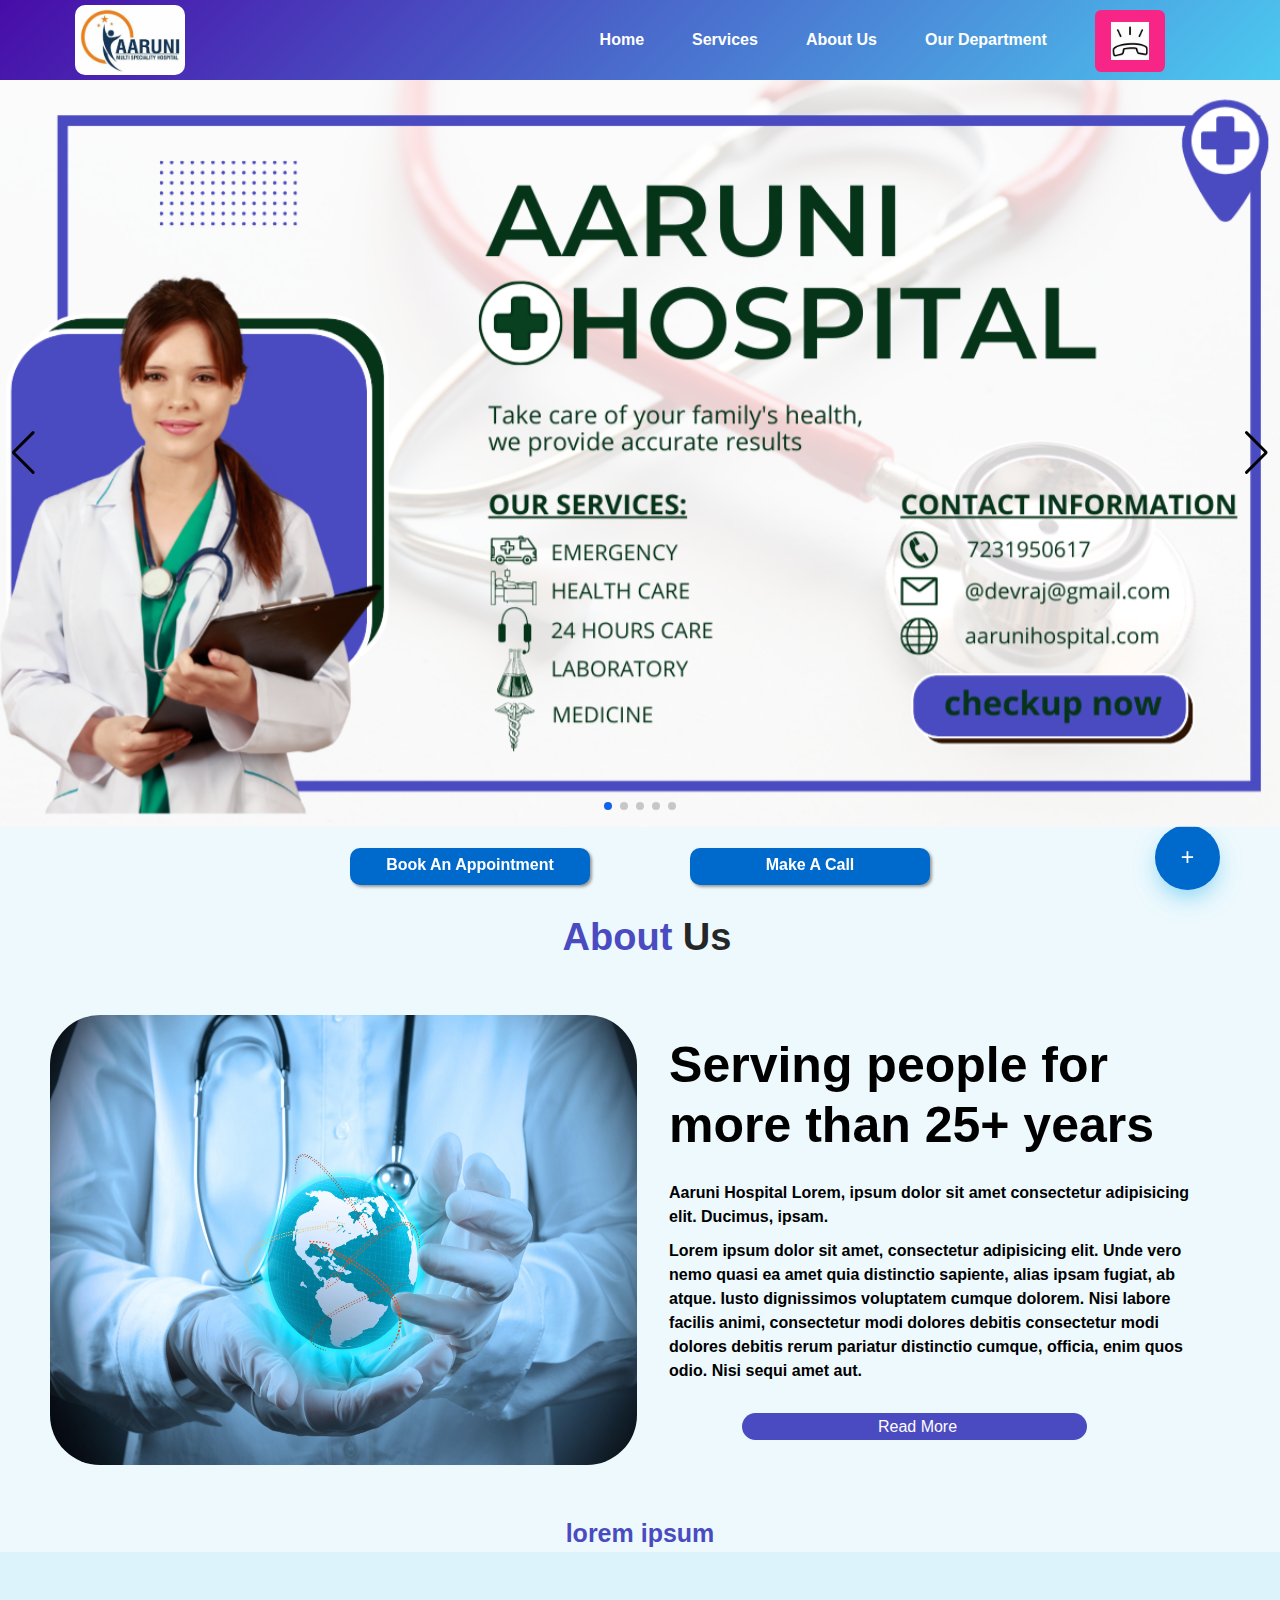
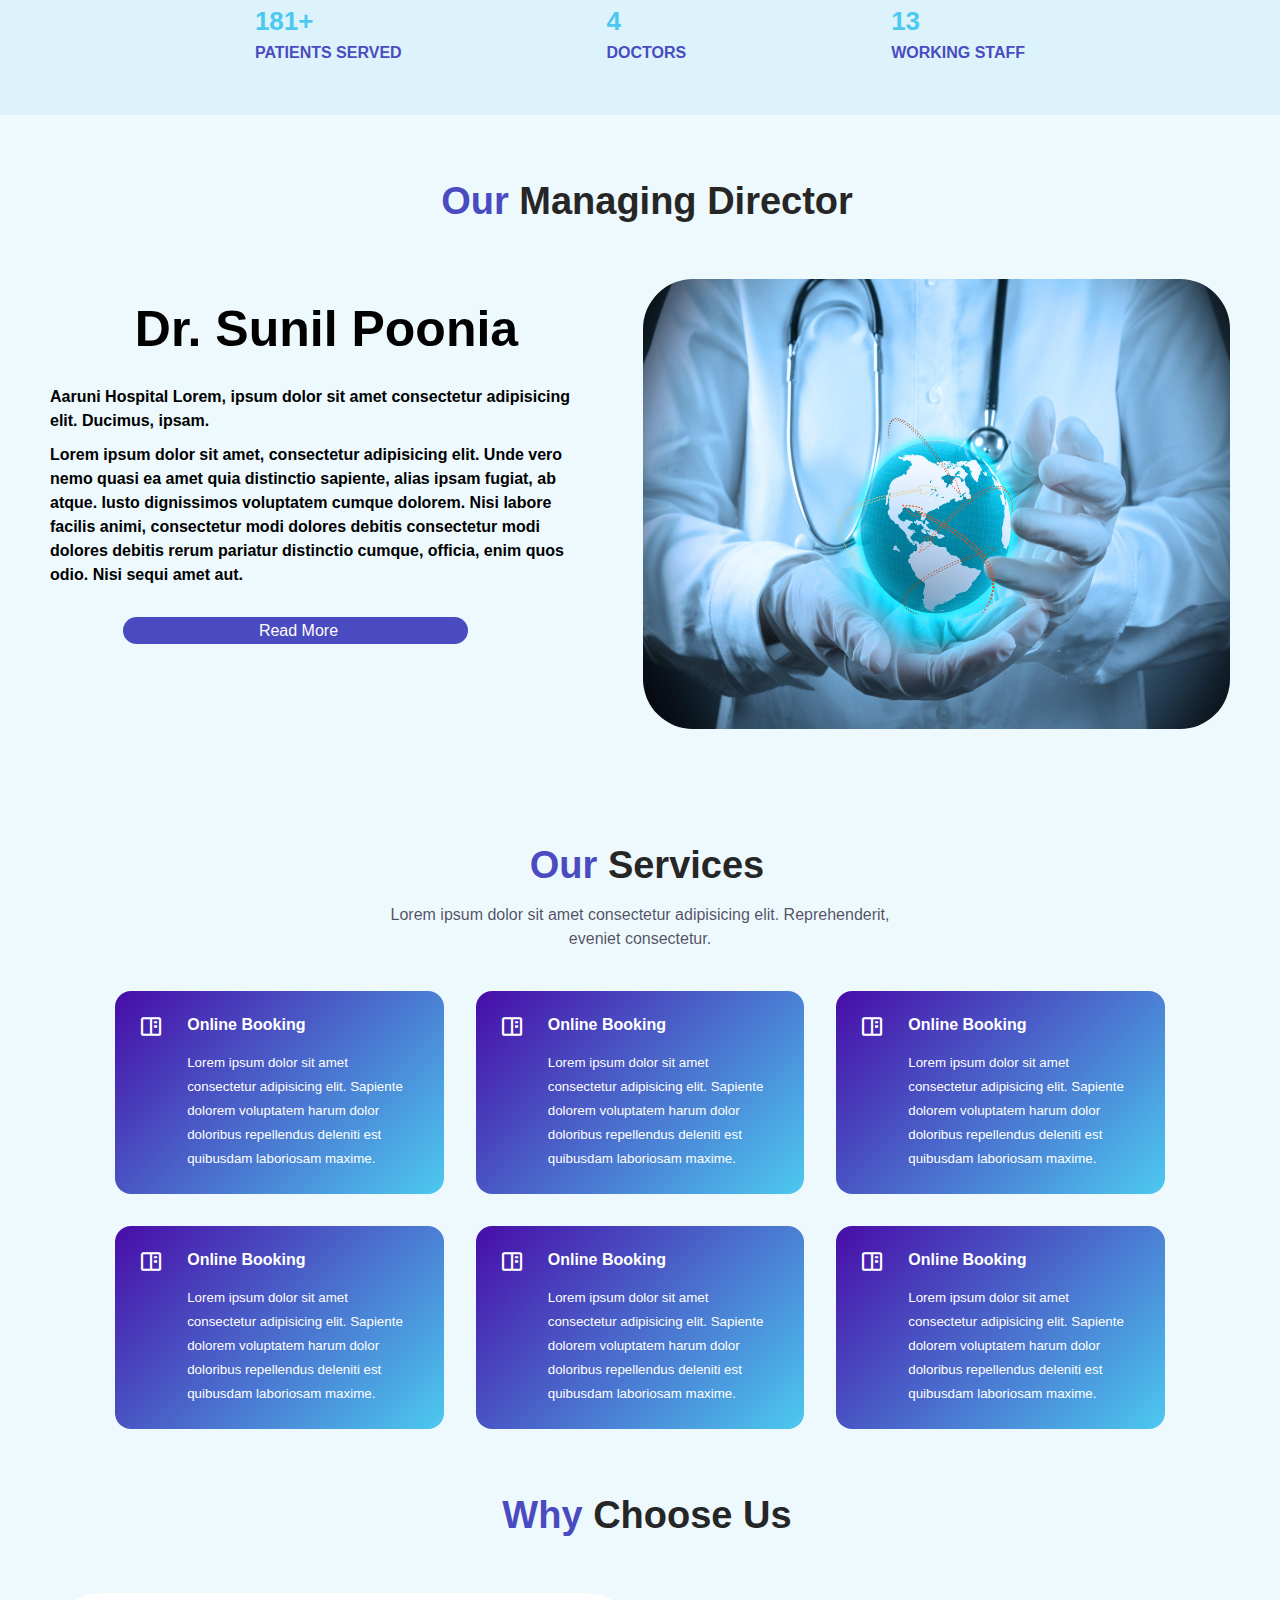
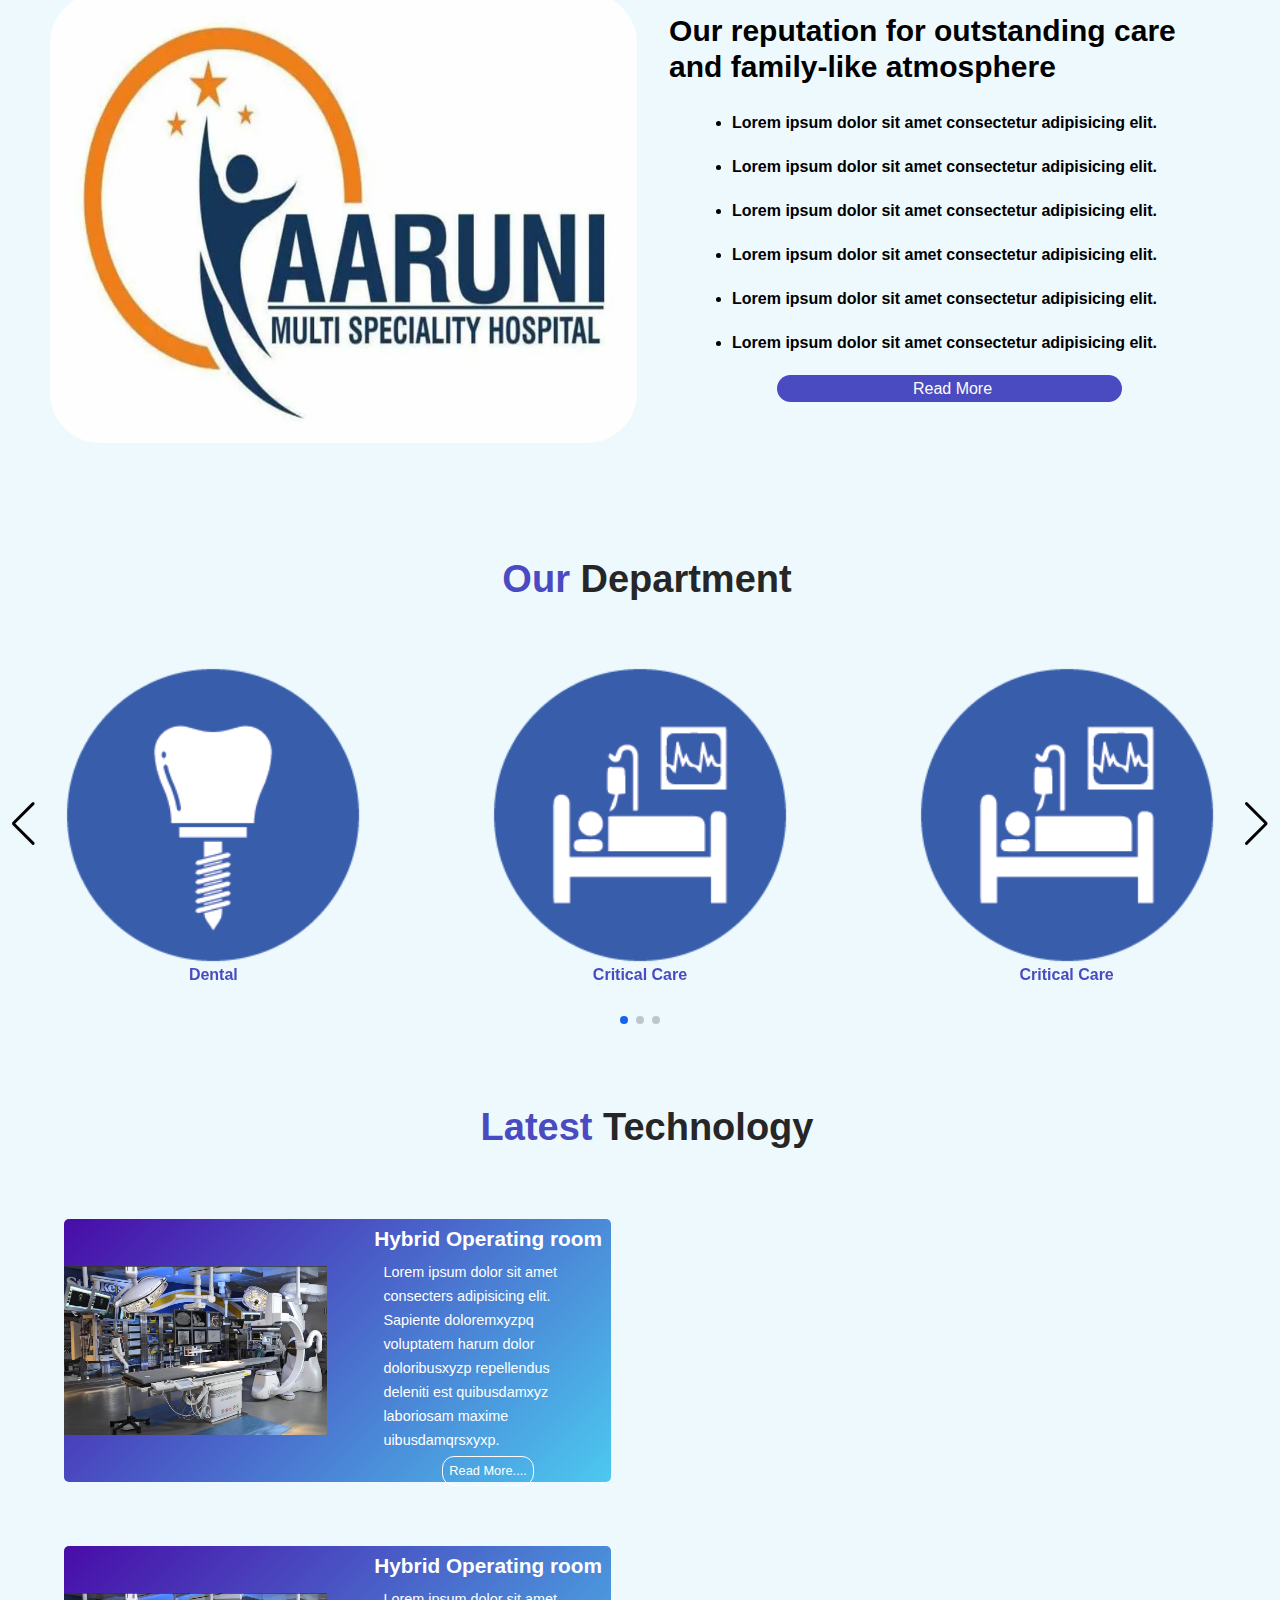
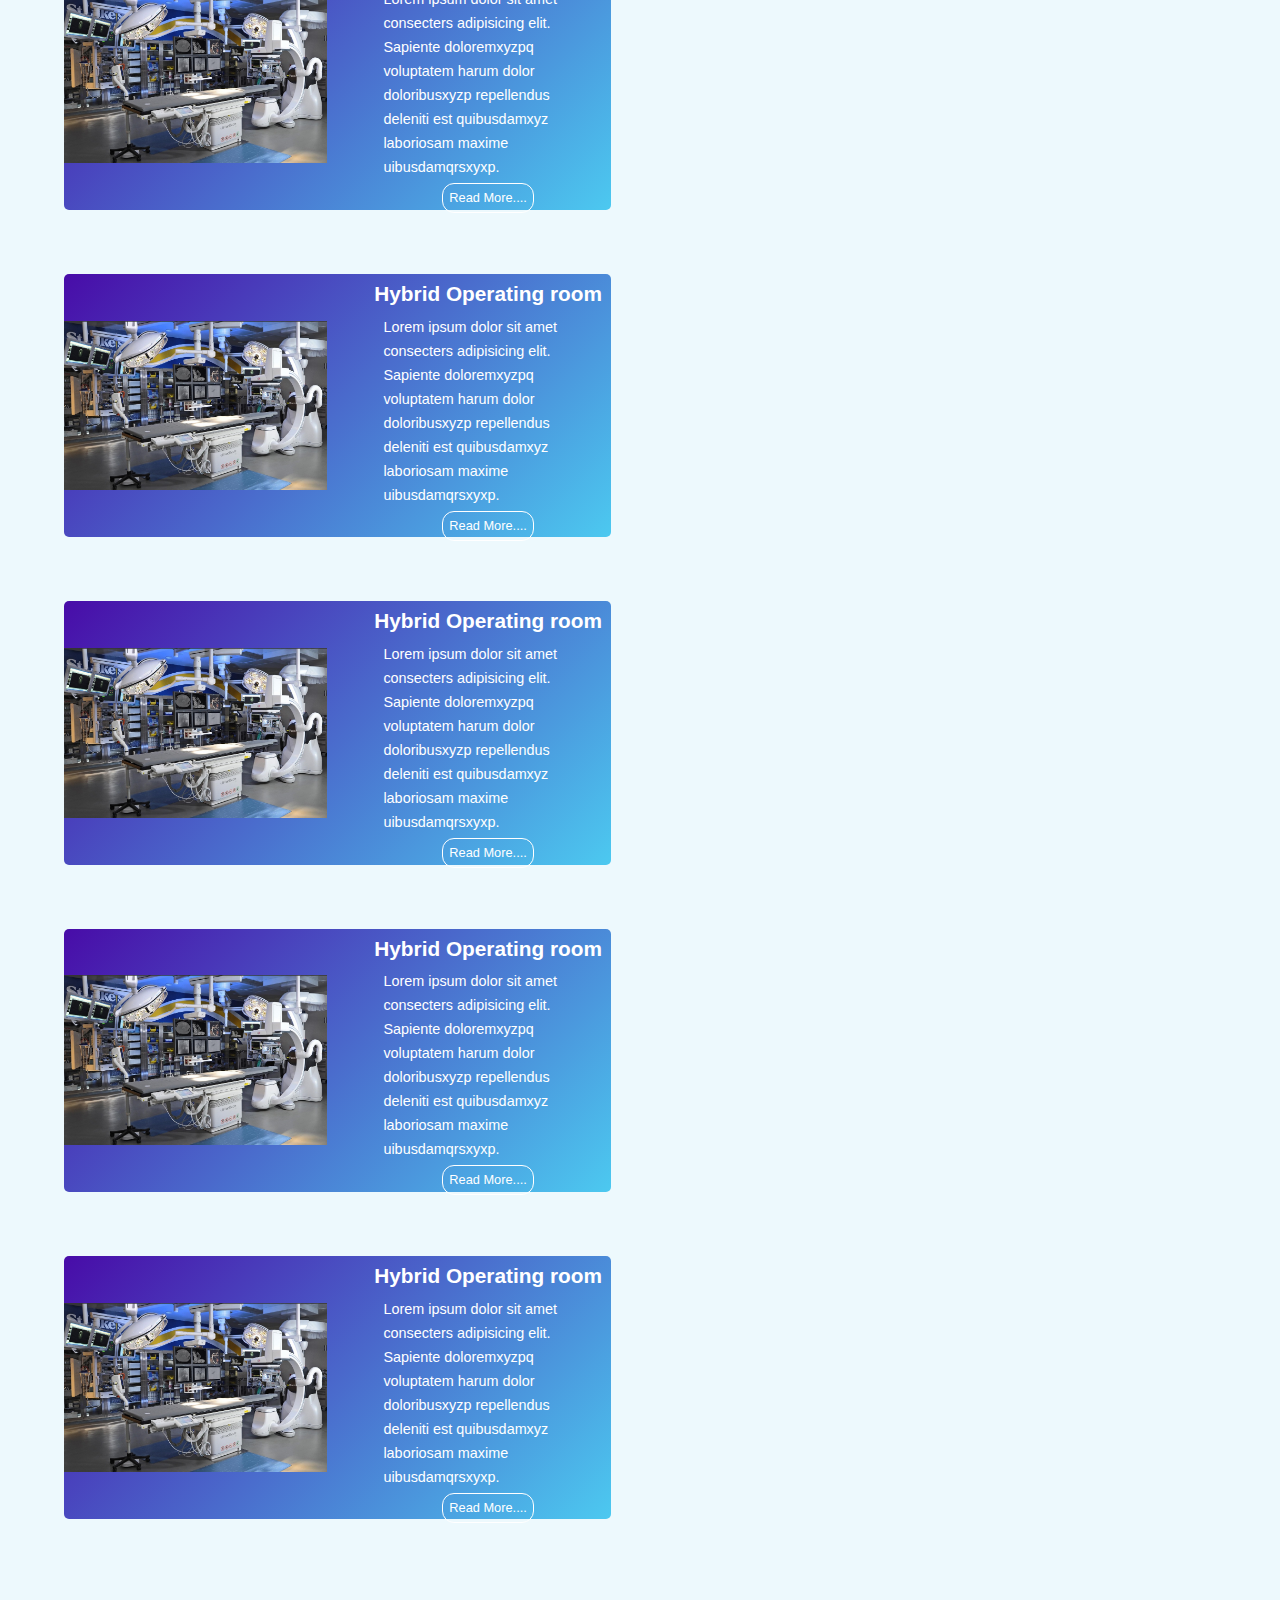
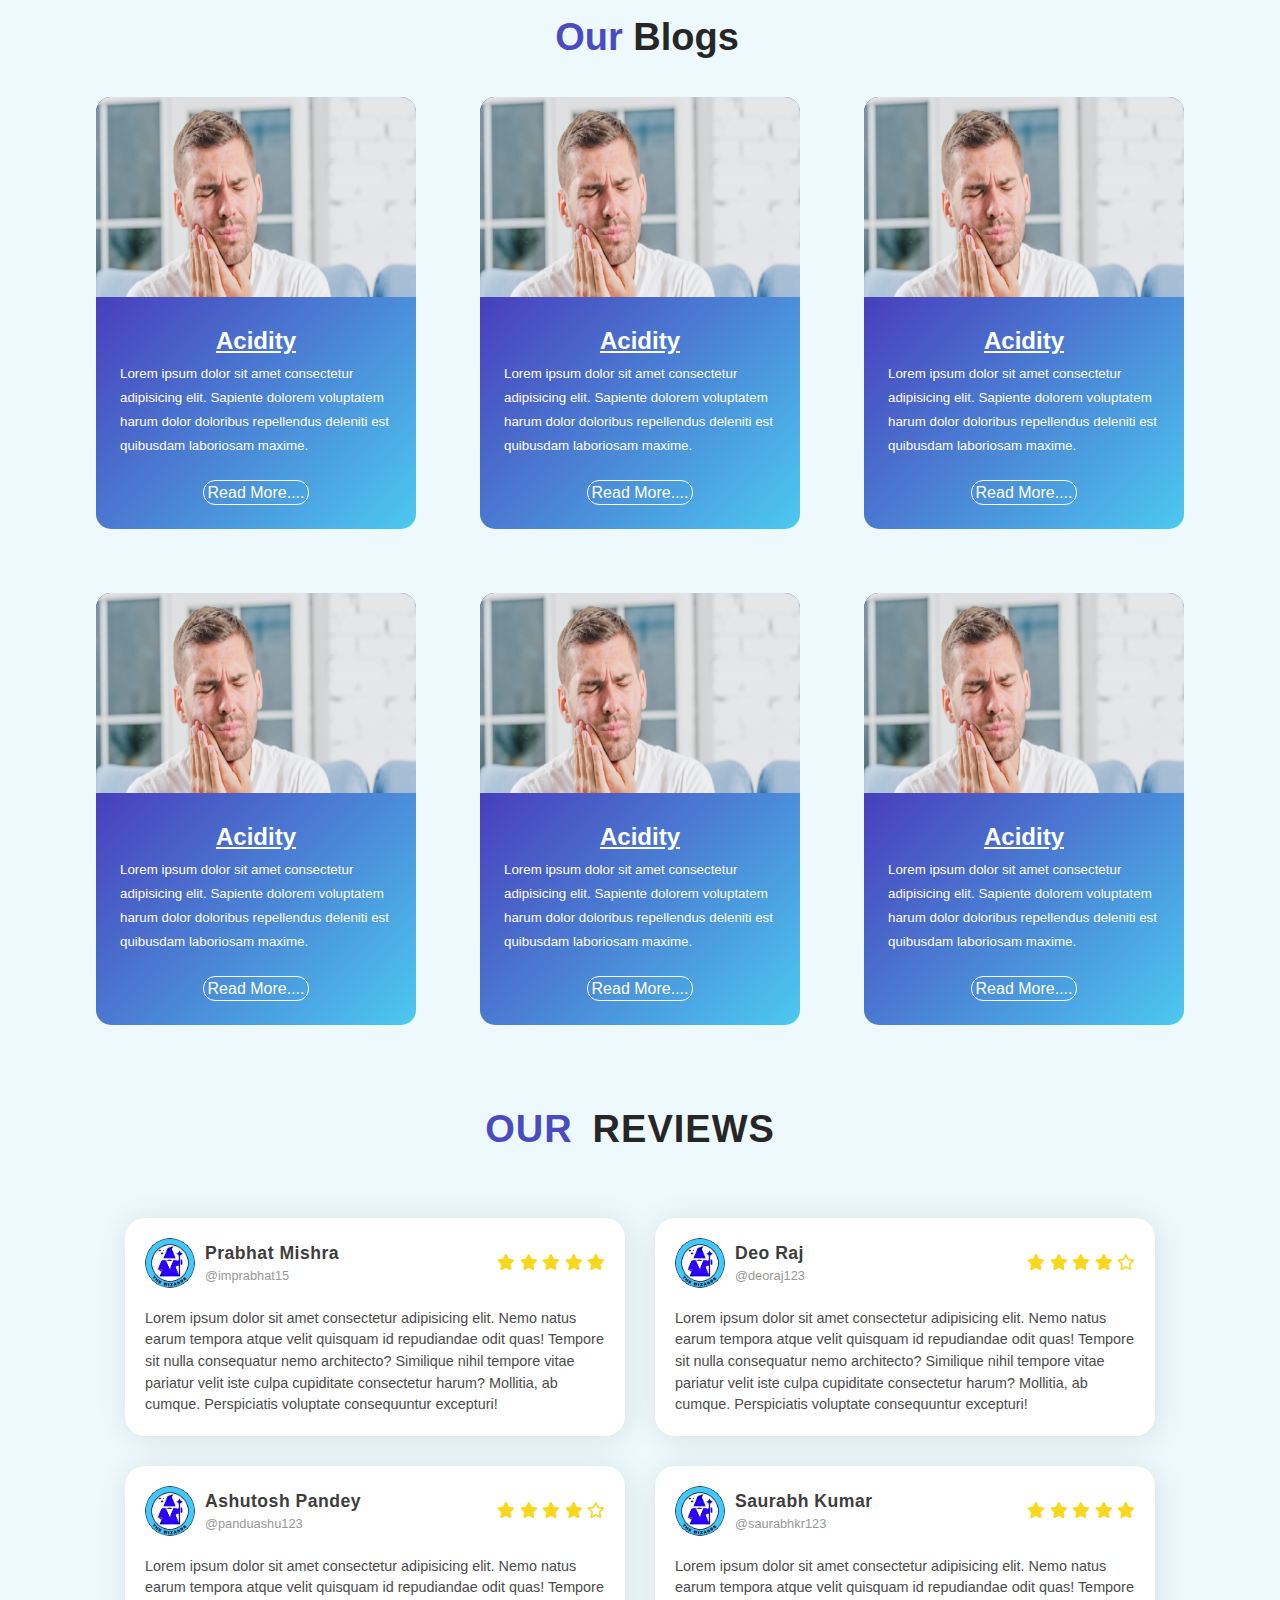
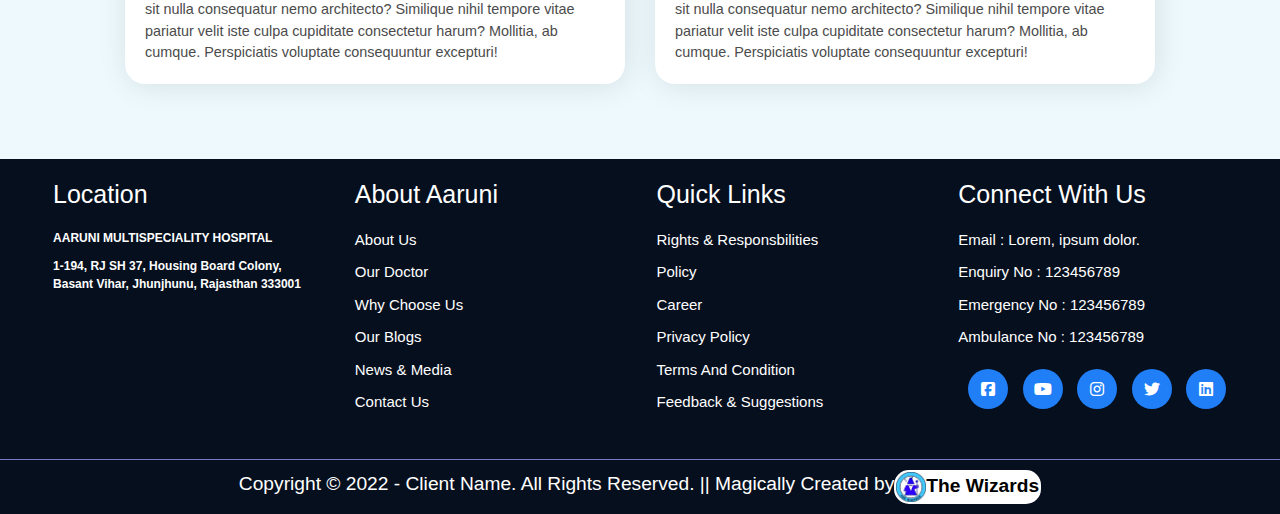
<file: index.html>
<!DOCTYPE html>
<html lang="en">

<head>
  <meta charset="UTF-8" />
  <meta http-equiv="X-UA-Compatible" content="IE=edge" />
  <meta name="viewport" content="width=device-width, initial-scale=1.0" />
  <title>Aaruni Hospital</title>

  <!-- -------------------------CSS Styling------------------- -->
  <link rel="stylesheet" href="./style.css" />
  <link href="https://fonts.googleapis.com/icon?family=Material+Icons" rel="stylesheet">

  

  <!-- ------------------------Boxicons CDN------------------------ -->
  <link href="https://unpkg.com/boxicons@2.1.2/css/boxicons.min.css" rel="stylesheet" />
  <link rel="stylesheet" href="https://cdnjs.cloudflare.com/ajax/libs/font-awesome/6.1.1/css/all.min.css">
  <link rel="stylesheet" href="https://unpkg.com/swiper@8/swiper-bundle.min.css" />
</head>

<body onload="load()">
  <!-- ---------------------------NAV STARTS--------------------------- -->

  <nav>
    <div class="container">
      <div class="logo">
        <img src="./assets/logo.jpeg" alt="">
      </div>
      <ul id="nav__items">
        <li><a href="#">Home </a></li>
        <li><a href="#services">Services </a></li>
        <li><a href="#about">About Us </a></li>
        <li><a href="#OurDep">Our Department </a></li>
        <li><a href="tel:+91-88760-69446" target="_blank" class="btn"><img class="call-icon" src="callicon.gif" alt="/"></a></li>
      </ul>
      <button id="open__nav-btn">
        <i class="bx bx-menu"></i>
      </button>
      <button id="close__nav-btn">
        <i class="bx bx-x"></i>
      </button>
    </div>
  </nav>
  <!-- -----------------------------END OF NAV ------------------------------>


  <!--**************************** Header Start ****************************-->

  <!-- slider -->
  <section id="header">
    <!-- Slideshow container -->
    <div class="swiper">
      <!-- Additional required wrapper -->
      <div class="swiper-wrapper">
        <!-- Slides -->
        <div class="swiper-slide">

          <div id="boxheader">
            <img src="./header_slider_img/Slider1.png" alt="" width="980px" height="300px">
          </div>

        </div>
        <div class="swiper-slide">
          <div id="boxheader">
            <img src="./header_slider_img/slider2.png" alt="" width="980px" height="300px">
          </div>
        </div>
        <div class="swiper-slide">
          <div id="boxheader">
            <img src="./header_slider_img/Slider3.png" alt="" width="980px" height="300px">
          </div>
        </div>
        <div class="swiper-slide">
          <div id="boxheader">
            <img src="./header_slider_img/Slider4.png" alt="" width="980px" height="300px">
          </div>
        </div>
        <div class="swiper-slide">
          <div id="boxheader">
            <img src="./header_slider_img/Slider5.png" alt="" width="980px" height="300px">
          </div>
        </div>

      </div>
      <!-- If we need pagination -->
      <div class="swiper-pagination"></div>

      <!-- If we need navigation buttons -->
      <div class="swiper-button-prev"></div>
      <div class="swiper-button-next"></div>
    </div>
  </section>
  <br>
  <!--**************************** Header End ****************************-->

  <!---------------------------ABOUT US STARTS---------------------------->

  <section id="about" class="about">

    <h2> About <span> Us </span> </h2>

    <div class="row">

      <div class="image">
        <img src="./assets/WallpaperDog-20499790.jpeg" height="450px" width="100%" loading="lazy">
      </div>

      <div class="content">
        <h3>Serving people for more than 25+ years </h3>
        <p> Aaruni Hospital Lorem, ipsum dolor sit amet consectetur adipisicing elit. Ducimus, ipsam.</p>

        <div class="p-inner">
          <p> Lorem ipsum dolor sit amet, consectetur adipisicing elit. Unde vero nemo quasi ea amet quia distinctio
            sapiente, alias ipsam fugiat, ab atque. Iusto dignissimos voluptatem cumque dolorem. Nisi labore facilis
            animi, consectetur modi dolores debitis consectetur modi dolores debitis rerum pariatur distinctio cumque,
            officia, enim quos odio. Nisi sequi amet aut.</p>
        </div>
        <div class="readmore">
          <a href="#"> <button type="button" class="btn btn-light">
              Read More</button> </a>
        </div>
      </div>
    </div>
<!-- counter -->
<div>
  <style>
    .containerC{
       background-color: rgb(75 197 235 / 10%);
    }
    .counterheading{
      text-align: center;
      font-weight: bold;
      font-size: 25px;
      color: #4a4bc0;
   }
   .stats{
    font-weight: bold;
    color: #4a4bc0;
   }
   .statsno{
    font-size: 26px;
    font-weight: bold;
    color: #4cc9f0;
   }
    /* p{
    text-align: center;
    } */
  </style>
    <p>
    <div class="counterheading">lorem ipsum</div>
    <div class="d-flex justify-content-center fs-1 fw-bold "style="color: #016064;"></div>
    </p>
    <p>
    <div class="containerC">
       <div class="row">
           <div class="col-sm">
              <p class="statsno"><span id='0103'>12</span>+</p>
              <p class="stats">PATIENTS SERVED</p>
           </div>
          <div class="col-sm">
             <p id='0101' class="statsno">0</p>
             <p class="stats">DOCTORS</p>
          </div>
          <div class="col-sm">
             <p id='0102' class="statsno">876</p>
             <p class="stats">WORKING STAFF</p>
       </div>
    </div>
  </div>
  </p>
  <script>
    function animate(obj, initVal, lastVal, duration) {
       let startTime = null;
  
    //get the current timestamp and assign it to the currentTime variable
    let currentTime = Date.now();
  
    //pass the current timestamp to the step function
    const step = (currentTime ) => {
  
    //if the start time is null, assign the current time to startTime
    if (!startTime) {
       startTime = currentTime ;
    }
  
    //calculate the value to be used in calculating the number to be displayed
    const progress = Math.min((currentTime - startTime)/ duration, 1);
  
    //calculate what to be displayed using the value gotten above
    obj.innerHTML = Math.floor(progress * (lastVal - initVal) + initVal);
  
    //checking to make sure the counter does not exceed the last value (lastVal)
    if (progress < 1) {
       window.requestAnimationFrame(step);
    } else {
          window.cancelAnimationFrame(window.requestAnimationFrame(step));
       }
    };
    //start animating
       window.requestAnimationFrame(step);
    }
    let text1 = document.getElementById('0101');
    let text2 = document.getElementById('0102');
    let text3 = document.getElementById('0103');
    const load = () => {
       animate(text1, 0, 45, 9000);
       animate(text2, 0, 132, 9000);
       animate(text3, 100, 911, 9000);
    }
  </script>
  </div>
  <!-- counter ends----------------------- -->
  </Section>
  <!---------------------------ABOUT US ENDS---------------------------->

<!-- ------------------------Our Managing Director Starts---------------------- -->

<section id="manage" class="manage">

  <h2> Our  <span>Managing Director </span> </h2>

  <div class="dir">

    <div class="con">
      <h3>Dr. Sunil Poonia </h3>
      <p> Aaruni Hospital Lorem, ipsum dolor sit amet consectetur adipisicing elit. Ducimus, ipsam.</p>

      <div class="inner">
        <p> Lorem ipsum dolor sit amet, consectetur adipisicing elit. Unde vero nemo quasi ea amet quia distinctio
          sapiente, alias ipsam fugiat, ab atque. Iusto dignissimos voluptatem cumque dolorem. Nisi labore facilis
          animi, consectetur modi dolores debitis consectetur modi dolores debitis rerum pariatur distinctio cumque,
          officia, enim quos odio. Nisi sequi amet aut.</p>
      </div>
      <div class="readmore">
        <a href="#"> <button type="button" class="btn btn-light">
            Read More</button> </a>
      </div>
    </div>

    <div class="image">
      <img src="./assets/WallpaperDog-20499790.jpeg" height="450px" width="100%" loading="lazy">

    </div>
  </div>
    <!-- ------------------------Our Managing Director Ends ---------------------- -->


  <!-- ======================  Services Section STARTS  ===================== -->

  <section id="services">
    <h2 id="my-id">Our <span>Services</span></h2>
    <p>Lorem ipsum dolor sit amet consectetur adipisicing elit. Reprehenderit, eveniet consectetur.</p>
    <div class="container">
      <article>
        <i class='bx bx-book-content'></i>
        <div>
          <h4>Online Booking</h4>
          <small>Lorem ipsum dolor sit amet consectetur adipisicing elit. Sapiente dolorem voluptatem harum dolor
            doloribus repellendus deleniti est quibusdam laboriosam maxime.</small>
        </div>
      </article>
      <article>
        <i class='bx bx-book-content'></i>
        <div>
          <h4>Online Booking</h4>
          <small>Lorem ipsum dolor sit amet consectetur adipisicing elit. Sapiente dolorem voluptatem harum dolor
            doloribus repellendus deleniti est quibusdam laboriosam maxime.</small>
        </div>
      </article>
      <article>
        <i class='bx bx-book-content'></i>
        <div>
          <h4>Online Booking</h4>
          <small>Lorem ipsum dolor sit amet consectetur adipisicing elit. Sapiente dolorem voluptatem harum dolor
            doloribus repellendus deleniti est quibusdam laboriosam maxime.</small>
        </div>
      </article>
      <article>
        <i class='bx bx-book-content'></i>
        <div>
          <h4>Online Booking</h4>
          <small>Lorem ipsum dolor sit amet consectetur adipisicing elit. Sapiente dolorem voluptatem harum dolor
            doloribus repellendus deleniti est quibusdam laboriosam maxime.</small>
        </div>
      </article>
      <article>
        <i class='bx bx-book-content'></i>
        <div>
          <h4>Online Booking</h4>
          <small>Lorem ipsum dolor sit amet consectetur adipisicing elit. Sapiente dolorem voluptatem harum dolor
            doloribus repellendus deleniti est quibusdam laboriosam maxime.</small>
        </div>
      </article>
      <article>
        <i class='bx bx-book-content'></i>
        <div>
          <h4>Online Booking</h4>
          <small>Lorem ipsum dolor sit amet consectetur adipisicing elit. Sapiente dolorem voluptatem harum dolor
            doloribus repellendus deleniti est quibusdam laboriosam maxime.</small>
        </div>
      </article>
    </div>
  </section>

  <!-- ======================  Services Section ENDS  ===================== -->

<!---------------------------WHY CHOOSE US STARTS---------------------------->

<section class="choose">

  <h2> Why <span>Choose Us </span> </h2>

  <div class="choose-row">

    <div class="choose-image">
      <img src="./assets/logo.jpeg" height="450px" width="100%" loading="lazy">

    </div>

    <div class="choose-content">
      <h3>Our reputation for outstanding care and family-like atmosphere </h3>
      <ul>
        <li> Lorem ipsum dolor sit amet consectetur adipisicing elit. </li>
        <li> Lorem ipsum dolor sit amet consectetur adipisicing elit. </li>
        <li> Lorem ipsum dolor sit amet consectetur adipisicing elit. </li>
        <li> Lorem ipsum dolor sit amet consectetur adipisicing elit. </li>
        <li> Lorem ipsum dolor sit amet consectetur adipisicing elit. </li>
        <li> Lorem ipsum dolor sit amet consectetur adipisicing elit. </li>

      </ul>
      <div class="choose-readmore">
        <a href="#"> <button type="button" class="btn btn-light">
            Read More</button> </a>
      </div>
    </div>
  </div>
</Section>

<!---------------------------WHY CHOOSE US ENDS---------------------------->

  <!---------------------------OUR Department START---------------------------->

  <section id="OurDep">
    <h2 id="my-id">Our <span>Department</span></h2>
    <div class="swiper">
      <!-- Additional required wrapper -->
      <div class="swiper-wrapper">
        <!-- Slides -->
        <div class="swiper-slide">
          <a href="#">
            <div id="box1">
              <img src="./ourdep_img/pic1.png" alt="" width="980px" height="300px">
              <h4>Dental</h4>
            </div>
          </a>
          <a href="#">
            <div id="box1">
              <img src="./ourdep_img/pic2.png" alt="" width="980px" height="300px">
              <h4>Critical Care</h4>
            </div>
          </a>
          <a href="#">
            <div id="box1">
              <img src="./ourdep_img/pic2.png" alt="" width="980px" height="300px">
              <h4>Critical Care</h4>
            </div>
          </a>

        </div>
        <div class="swiper-slide">

          <a href="#">
            <div id="box1">
              <img src="./ourdep_img/pic3.png" alt="" width="980px" height="300px">
              <h4>Dermatology</h4>
            </div>
          </a>
          <a href="#">
            <div id="box1">
              <img src="./ourdep_img/pic3.png" alt="" width="980px" height="300px">
              <h4>Cardiothoracic & Vascular Surgery</h4>
            </div>
          </a>
          <a href="#">
            <div id="box1">
              <img src="./ourdep_img/pic2.png" alt="" width="980px" height="300px">
              <h4>Critical Care</h4>
            </div>
          </a>
        </div>
        <div class="swiper-slide">
          <a href="#">
            <div id="box1">
              <img src="./ourdep_img/pic4.png" alt="" width="980px" height="300px">
              <h4>Audiology</h4>
            </div>
          </a>
          <a href="#">
            <div id="box1">
              <img src="./ourdep_img/pic6.png" alt="" width="980px" height="300px">
              <h4>Anaesthesiology</h4>
            </div>
          </a>
          <a href="#">
            <div id="box1">
              <img src="./ourdep_img/pic2.png" alt="" width="980px" height="300px">
              <h4>Critical Care</h4>
            </div>
          </a>
        </div>

      </div>
      <!-- If we need pagination -->
      <div class="swiper-pagination"></div>

      <!-- If we need navigation buttons -->
      <div class="swiper-button-prev"></div>
      <div class="swiper-button-next"></div>
    </div>
  </section>
  <!---------------------------OUR Department ENDS---------------------------->

  <!-------------Technology section starts------------------------------>
  <section id="technology">
    <h2> Latest <span> Technology </span> </h2>
    <div class="techmain">
      <div class="techcontainer">
        <div id="techimg">
          <img src="./technology_img/tech1.jpg" alt="">
        </div>
        <div class="othercont">
          <h4>Hybrid Operating room</h4>
          <div class="techtitle">
            <small>Lorem ipsum dolor sit amet consecters adipisicing elit. Sapiente doloremxyzpq voluptatem harum dolor
              doloribusxyzp repellendus deleniti est quibusdamxyz laboriosam maxime uibusdamqrsxyxp.</small>
          </div>
          <div class="readmore">
            <a href="#">Read More....</a>
          </div>
        </div>
      </div>
      <div class="techcontainer">
        <div id="techimg">
          <img src="./technology_img/tech1.jpg" alt="">
        </div>
        <div class="othercont">
          <h4>Hybrid Operating room</h4>
          <div class="techtitle">
            <small>Lorem ipsum dolor sit amet consecters adipisicing elit. Sapiente doloremxyzpq voluptatem harum dolor
              doloribusxyzp repellendus deleniti est quibusdamxyz laboriosam maxime uibusdamqrsxyxp.</small>
          </div>
          <div class="readmore">
            <a href="#">Read More....</a>
          </div>
        </div>
      </div>
      <div class="techcontainer">
        <div id="techimg">
          <img src="./technology_img/tech1.jpg" alt="">
        </div>
        <div class="othercont">
          <h4>Hybrid Operating room</h4>
          <div class="techtitle">
            <small>Lorem ipsum dolor sit amet consecters adipisicing elit. Sapiente doloremxyzpq voluptatem harum dolor
              doloribusxyzp repellendus deleniti est quibusdamxyz laboriosam maxime uibusdamqrsxyxp.</small>
          </div>
          <div class="readmore">
            <a href="#">Read More....</a>
          </div>
        </div>
      </div>
      <div class="techcontainer">
        <div id="techimg">
          <img src="./technology_img/tech1.jpg" alt="">
        </div>
        <div class="othercont">
          <h4>Hybrid Operating room</h4>
          <div class="techtitle">
            <small>Lorem ipsum dolor sit amet consecters adipisicing elit. Sapiente doloremxyzpq voluptatem harum dolor
              doloribusxyzp repellendus deleniti est quibusdamxyz laboriosam maxime uibusdamqrsxyxp.</small>
          </div>
          <div class="readmore">
            <a href="#">Read More....</a>
          </div>
        </div>
      </div>
      <div class="techcontainer">
        <div id="techimg">
          <img src="./technology_img/tech1.jpg" alt="">
        </div>
        <div class="othercont">
          <h4>Hybrid Operating room</h4>
          <div class="techtitle">
            <small>Lorem ipsum dolor sit amet consecters adipisicing elit. Sapiente doloremxyzpq voluptatem harum dolor
              doloribusxyzp repellendus deleniti est quibusdamxyz laboriosam maxime uibusdamqrsxyxp.</small>
          </div>
          <div class="readmore">
            <a href="#">Read More....</a>
          </div>
        </div>
      </div>
      <div class="techcontainer">
        <div id="techimg">
          <img src="./technology_img/tech1.jpg" alt="">
        </div>
        <div class="othercont">
          <h4>Hybrid Operating room</h4>
          <div class="techtitle">
            <small>Lorem ipsum dolor sit amet consecters adipisicing elit. Sapiente doloremxyzpq voluptatem harum dolor
              doloribusxyzp repellendus deleniti est quibusdamxyz laboriosam maxime uibusdamqrsxyxp.</small>
          </div>
          <div class="readmore">
            <a href="#">Read More....</a>
          </div>
        </div>
      </div>
    </div>
    </div>
  </section>
  <!-------------Technology section starts------------------------------>

  <!---------------------------Our Blogs starts---------------------------->
  <section id="blogs">
    <h2> Our <span>Blogs </span> </h2>
    <div class="OurBlogs">
      <div class="blogbox">
        <div class="blogimg">
          <img src="./ourblog_img/blogimg7.jpg" alt="">
        </div>
        <article>
          <div>
            <h4>Acidity</h4>
            <small>Lorem ipsum dolor sit amet consectetur adipisicing elit. Sapiente dolorem voluptatem harum dolor
              doloribus repellendus deleniti est quibusdam laboriosam maxime.</small>
          </div>
        </article>
        <div class="readmore">
          <a href="#">Read More....</a>
        </div>

      </div>
      <div class="blogbox">
        <div class="blogimg">
          <img src="./ourblog_img/blogimg7.jpg" alt="">
        </div>
        <article>
          <div>
            <h4>Acidity</h4>
            <small>Lorem ipsum dolor sit amet consectetur adipisicing elit. Sapiente dolorem voluptatem harum dolor
              doloribus repellendus deleniti est quibusdam laboriosam maxime.</small>
          </div>
        </article>
        <div class="readmore">
          <a href="#">Read More....</a>
        </div>
      </div>
      <div class="blogbox">
        <div class="blogimg">
          <img src="./ourblog_img/blogimg7.jpg" alt="">
        </div>
        <article>
          <div>
            <h4>Acidity</h4>
            <small>Lorem ipsum dolor sit amet consectetur adipisicing elit. Sapiente dolorem voluptatem harum dolor
              doloribus repellendus deleniti est quibusdam laboriosam maxime.</small>
          </div>
        </article>
        <div class="readmore">
          <a href="#">Read More....</a>
        </div>
      </div>
      <div class="blogbox">
        <div class="blogimg">
          <img src="./ourblog_img/blogimg7.jpg" alt="">
        </div>
        <article>
          <div>
            <h4>Acidity</h4>
            <small>Lorem ipsum dolor sit amet consectetur adipisicing elit. Sapiente dolorem voluptatem harum dolor
              doloribus repellendus deleniti est quibusdam laboriosam maxime.</small>
          </div>
        </article>
        <div class="readmore">
          <a href="#">Read More....</a>
        </div>
      </div>
      <div class="blogbox">
        <div class="blogimg">
          <img src="./ourblog_img/blogimg7.jpg" alt="">
        </div>
        <article>
          <div>
            <h4>Acidity</h4>
            <small>Lorem ipsum dolor sit amet consectetur adipisicing elit. Sapiente dolorem voluptatem harum dolor
              doloribus repellendus deleniti est quibusdam laboriosam maxime.</small>
          </div>
        </article>
        <div class="readmore">
          <a href="#">Read More....</a>
        </div>
      </div>
      <div class="blogbox">
        <div class="blogimg">
          <img src="./ourblog_img/blogimg7.jpg" alt="">
        </div>
        <article>
          <div>
            <h4>Acidity</h4>
            <small>Lorem ipsum dolor sit amet consectetur adipisicing elit. Sapiente dolorem voluptatem harum dolor
              doloribus repellendus deleniti est quibusdam laboriosam maxime.</small>
          </div>
        </article>
        <div class="readmore">
          <a href="#">Read More....</a>
        </div>
      </div>
    </div>
  </section>

  <!-- ---------------------Our Blogs ends----------------------->


  <!-- ----------------------- CUSTOMER REVIEW STARTS----------------------->

  <section id="testimonials">

    <div class="testimonial-heading">
      <!-- <span>Comments</span> -->
      <h1> OUR<span>REVIEWS</span> </h1>
    </div>

    <div class="testimonial-box-container">

      <div class="testimonial-box">

        <div class="box-top">

          <div class="profile">

            <div class="profile-img">
              <img src="./assets/wiz.png" alt="">
            </div>
            <div class="name-user">
              <strong>Prabhat Mishra</strong>
              <span>@imprabhat15</span>
            </div>
          </div>
          <div class="reviews">
            <i class="fas fa-star"></i>
            <i class="fas fa-star"></i>
            <i class="fas fa-star"></i>
            <i class="fas fa-star"></i>
            <i class="fas fa-star"></i>
            <!--empty star-->
          </div>
        </div>
        <div class="comment">
          <p>Lorem ipsum dolor sit amet consectetur adipisicing elit. Nemo natus earum tempora atque velit quisquam id
            repudiandae odit quas! Tempore sit nulla consequatur nemo architecto? Similique nihil tempore vitae
            pariatur velit iste culpa cupiditate consectetur harum? Mollitia, ab cumque. Perspiciatis voluptate
            consequuntur excepturi!</p>
        </div>
      </div>
      <div class="testimonial-box">

        <div class="box-top">

          <div class="profile">

            <div class="profile-img">
              <img src="./assets/wiz.png" alt="">
            </div>
            <div class="name-user">
              <strong>Deo Raj</strong>
              <span>@deoraj123</span>
            </div>

          </div>

          <div class="reviews">
            <i class="fas fa-star"></i>
            <i class="fas fa-star"></i>
            <i class="fas fa-star"></i>
            <i class="fas fa-star"></i>
            <i class="far fa-star"></i>

          </div>
        </div>
        <div class="comment">
          <p>Lorem ipsum dolor sit amet consectetur adipisicing elit. Nemo natus earum tempora atque velit quisquam id
            repudiandae odit quas! Tempore sit nulla consequatur nemo architecto? Similique nihil tempore vitae
            pariatur velit iste culpa cupiditate consectetur harum? Mollitia, ab cumque. Perspiciatis voluptate
            consequuntur excepturi!</p>
        </div>
      </div>
      <div class="testimonial-box">

        <div class="box-top">

          <div class="profile">

            <div class="profile-img">
              <img src="./assets/wiz.png" alt="">
            </div>
            <div class="name-user">
              <strong>Ashutosh Pandey</strong>
              <span>@panduashu123</span>
            </div>
          </div>

          <div class="reviews">
            <i class="fas fa-star"></i>
            <i class="fas fa-star"></i>
            <i class="fas fa-star"></i>
            <i class="fas fa-star"></i>
            <i class="far fa-star"></i>
            <!--empty star-->
          </div>

        </div>
        <div class="comment">
          <p>Lorem ipsum dolor sit amet consectetur adipisicing elit. Nemo natus earum tempora atque velit quisquam id
            repudiandae odit quas! Tempore sit nulla consequatur nemo architecto? Similique nihil tempore vitae
            pariatur velit iste culpa cupiditate consectetur harum? Mollitia, ab cumque. Perspiciatis voluptate
            consequuntur excepturi!</p>
        </div>
      </div>
      <div class="testimonial-box">

        <div class="box-top">

          <div class="profile">

            <div class="profile-img">
              <img src="./assets/wiz.png" alt="">
            </div>
            <div class="name-user">
              <strong>Saurabh Kumar</strong>
              <span>@saurabhkr123</span>
            </div>
          </div>

            <div class="reviews">
              <i class="fas fa-star"></i>
              <i class="fas fa-star"></i>
              <i class="fas fa-star"></i>
              <i class="fas fa-star"></i>
              <i class="fas fa-star"></i>

            </div>

        </div>
        <div class="comment">
          <p>Lorem ipsum dolor sit amet consectetur adipisicing elit. Nemo natus earum tempora atque velit quisquam id
            repudiandae odit quas! Tempore sit nulla consequatur nemo architecto? Similique nihil tempore vitae
            pariatur velit iste culpa cupiditate consectetur harum? Mollitia, ab cumque. Perspiciatis voluptate
            consequuntur excepturi!</p>
        </div>
      </div>

    </div>

  </section>

  <!-- ----------------------- CUSTOMER REVIEW ENDS------------------------->

<!-------------------------- button html start------------------------------->
<div>
  <a href="form.html" target="_blank" class="float2">Book An Appointment</a>
</div>
<div>

  <a href="tel:+91-88760-69446
  " target="_blank" class="float">Make A Call</a>
</div>

<div>
<div class="floating-container">
<div class="floating-button">+</div>
<div class="element-container">

  <a href="tel:+91-88760-69446
  " target="_blank"> <span class="float-element tooltip-left">
    <i class="material-icons">phone
    </i></a>
  </span>
  <a href="form.html
  " target="_blank"> 
    <span class="float-element">
    <i class="material-icons">email
</i>
  </span>
  <a href="form.html
  " target="_blank"> 
    <span class="float-element">
    <i class="material-icons"> chat</i>
  </span>
</div>
</div>
</div>
<!-------------------------- button html ends------------------------------->

  <!-- ----------------------- FOOTER STARTS----------------------->


  <footer class="footer">
    <div class="footer-container">
      <div class="row">
        <div class="footer-col">
          <h3>Location</h3>
          <ul class="location">
            <li><a href="#">AARUNI MULTISPECIALITY HOSPITAL</a></li>
            <li><a href="#">1-194, RJ SH 37, Housing Board Colony, <br>Basant Vihar, Jhunjhunu, Rajasthan 333001</a>
            </li>
          </ul>
          <iframe
            src="https://www.google.com/maps/embed?pb=!1m14!1m8!1m3!1d61446.474721549086!2d75.37974881023847!3d28.11978489559984!3m2!1i1024!2i768!4f13.1!3m3!1m2!1s0x0%3A0xa5389975a1a07332!2sAARUNI%20MULTISPECIALITY%20HOSPITAL!5e0!3m2!1sen!2sin!4v1657321056765!5m2!1sen!2sin"
            style="border:0;" allowfullscreen="" loading="lazy" class="map"
            referrerpolicy="no-referrer-when-downgrade"></iframe>
        </div>
        <div class="footer-col">
          <h3>About Aaruni</h3>
          <ul class="footer-quick-links">
            <li><a href="#">About Us</a></li>
            <li><a href="#">Our Doctor</a></li>
            <li><a href="#"> Why Choose Us</a></li>
            <li><a href="#">Our Blogs</a></li>
            <li><a href="#"> News & Media</a> </li>
            <li><a href="#"> Contact Us</a> </li>
          </ul>
        </div>
        <div class="footer-col">
          <h3>Quick Links</h3>
          <ul class="footer-quick-links">
            <li><a href="#">Rights & Responsbilities</a></li>
            <li><a href="#">Policy</a></li>
            <li><a href="#">Career</a></li>
            <li><a href="#">Privacy Policy</a></li>
            <li><a href="#">Terms And Condition</a></li>
            <li> <a href="#"> Feedback & Suggestions</a></li>
          </ul>
        </div>
        <div class="footer-col">
          <h3>Connect With Us</h3>
          <ul class="footer-quick-links">
            <li style="color:#fff;">Email : <a href="#"> Lorem, ipsum dolor. </a> </li>
            <li style="color:#fff;">Enquiry No : <a href="#"> 123456789 </a> </li>
            <li style="color:#fff;">Emergency No : <a href="#"> 123456789 </a> </li>
            <li style="color:#fff;">Ambulance No : <a href="#"> 123456789 </a> </li>
          </ul>

          <ul class="footer-social">
            <li><a href="#" target="blank_"> <i class="fab fa-facebook-square"></i></a></li>
            <li> <a href="#" target="blank_"> <i class="fab fa-youtube"></i></a></li>
            <li> <a href="#" target="blank_"><i class="fab fa-instagram"></i></a></li>
            <li> <a href="#" target="blank_"> <i class="fab fa-twitter"></i></a></li>
            <li> <a href="#" target="blank_"> <i class="fab fa-linkedin"></i> </a></li>
          </ul>
        </div>
      </div>
    </div>
    </div>

    <div class="copyright-area">
      <p class="copyright">Copyright &copy; 2022 - Client Name. All Rights Reserved. || Magically Created by
        <a href=" https://www.thewizards.me" target="_blank">
          <img class="logo-bottom" src="./assets/wiz.png">The&nbsp;Wizards
        </a>
      </p>
    </div>

  </footer>


  <!------------------------- FOOTER ENDS--------------------------->


  <script src="https://unpkg.com/swiper@8/swiper-bundle.min.js"></script>
  <script src="./slider.js"></script>
  <script src="./main.js"></script>
</body>

</html>
</file>
<file: style.css>
@import url("https://fonts.googleapis.com/css2?family=Montserrat:wght@300;400;500;600;700&display=swap");
@import url("https://fonts.googleapis.com/css?family=Roboto");

* {
  margin: 0;
  padding: 0;
  border: 0;
  outline: 0;
  list-style: none;
  text-decoration: none;
  box-sizing: border-box;
}

h1,
h2,
h3,
h4,
h5 {
  color: #ffffff;
}

html {
  scroll-behavior: smooth;
}

body {
  font-family: "Montserrat", sans-serif;
  line-height: 1.5;
  color: rgba(12, 3, 27, 0.7);
  background: rgba(76, 201, 240, 0.1);
  -webkit-user-select: none;
  -moz-user-select: none;
  -ms-user-select: none;
  user-select: none;
}

/* slider css */

/* Next & previous buttons */
.prev, .next {
  cursor: pointer;
  position: absolute;
  top: 50%;
  width: auto;
  margin-top: -22px;
  padding: 16px;
  color: white;
  font-weight: bold;
  font-size: 18px;
  transition: 0.6s ease;
  border-radius: 0 3px 3px 0;
  user-select: none;
}

/* Position the "next button" to the right */
.next {
  right: 0;
  border-radius: 3px 0 0 3px;
}

/* On hover, add a black background color with a little bit see-through */
.prev:hover, .next:hover {
  background-color: rgba(0,0,0,0.8);
}

/* Caption text */
.text {
  color: #f2f2f2;
  font-size: 15px;
  padding: 8px 12px;
  position: absolute;
  bottom: 8px;
  width: 100%;
  text-align: center;
}

/* Number text (1/3 etc) */
.numbertext {
  color: #f2f2f2;
  font-size: 12px;
  padding: 8px 12px;
  position: absolute;
  top: 0;
}

/* The dots/bullets/indicators */
.dot {
  cursor: pointer;
  height: 15px;
  width: 15px;
  margin: 0 2px;
  background-color: #bbb;
  border-radius: 50%;
  display: inline-block;
  transition: background-color 0.6s ease;
}

.active, .dot:hover {
  background-color: #717171;
}

/* Fading animation */
.fade {
  animation-name: fade;
  animation-duration: 1.5s;
}

@keyframes fade {
  from {opacity: .4}
  to {opacity: 1}
}
/* slider ends */

.container {
  width: 82%;
  margin: 0 auto;
}

img {
  display: block;
  width: 100%;
}

h1,
h2,
h3,
h4,
h5 {
  line-height: 1.2;
}

section {
  margin-top: 4rem;
}
section > h2 {
  text-align: center;
}
section > p {
  text-align: center;
  width: 42%;
  margin: 0.6rem auto 2.5rem;
}

.btn {
  display: inline-block;
  width: -webkit-fit-content;
  width: -moz-fit-content;
  width: fit-content;
  padding: 0.75rem 1rem;
  border-radius: 0.4rem;
  background: #f72585;
  color: #ffffff;
  cursor: pointer;
  transition: all 400ms ease;
}
.btn:hover {
  background: #f84c9b;
  box-shadow: 0 1rem 1.6rem rgba(12, 3, 27, 0.15);
}

.btn-primary {
  display: inline-block;
  width: -webkit-fit-content;
  width: -moz-fit-content;
  width: fit-content;
  padding: 0.75rem 1rem;
  border-radius: 0.4rem;
  background: #480ca8;
  color: #ffffff;
  cursor: pointer;
  transition: all 400ms ease;
}
.btn-primary:hover {
  background: #580fce;
  box-shadow: 0 1rem 1.6rem rgba(12, 3, 27, 0.15);
}

/*--------- Media Queries (Medium devices)-----------*/
@media screen and (max-width: 1024px) {
  .container {
    width: 90%;
  }

  section > p {
    width: 90%;
  }
}
/*--------- Media Queries (Small  devices)-----------*/
@media screen and (max-width: 600px) {
  section > p {
    width: 90%;
  }
}
nav {
  width: 100vw;
  height: 5rem;
  /* position: fixed; */
  z-index: 10;
  display: grid;
  place-items: center;
  background: linear-gradient(135deg, #480ca8, #4cc9f0);
  color: #ffffff;
  box-shadow: 0 1rem 1rem rgba(12, 3, 27, 0.1);
  overflow: hidden;
}
nav .container {
  display: flex;
  justify-content: space-between;
  align-items: center;
}
nav .container ul {
  display: flex;
  gap: 3rem;
  align-items: center;
}
nav .container ul li:hover:nth-child(1) {
  padding-top: 10px;
  transition: 0.3s;
  border-bottom: 2px solid #ffffff;
}
nav .container ul li:hover:nth-child(2) {
  padding-top: 10px;
  transition: 0.3s;
  border-bottom: 2px solid #ffffff;
}
nav .container ul li:hover:nth-child(3) {
  padding-top: 10px;
  transition: 0.3s;
  border-bottom: 2px solid #ffffff;
}
nav .container ul li:hover:nth-child(4) {
  padding-top: 10px;
  transition: 0.3s;
  border-bottom: 2px solid #ffffff;
}
nav .container button {
  display: none;
}
nav .container a {
  color: #ffffff;
  font-weight: 600;
  font-size: 1rem;
  align-items: center;
  /* list-style: none; */
}
nav .container .logo {
  margin-left: -40px;
}
nav .container .logo img {
  height: 70px;
  width: 100%;
  border-radius: 10px;
}
nav .container ul li:nth-child(5) 
{
height: 60px;
width: 70px;
/* filter: invert(1); */

}
/*-------------- Media Queries (Medium devices) -----------------*/
@media screen and (max-width: 1024px) {
  nav .container button {
    display: inline-block;
    background: transparent;
    color: #ffffff;
    font-size: 2rem;
    cursor: pointer;
  }
  nav .container button#close__nav-btn {
    display: none;
  }
  nav .container ul {
    position: fixed;
    right: 5%;
    top: 5rem;
    flex-direction: column;
    align-items: flex-start;
    gap: 0;
    display: none;
    /* list-style: none; */
  }
  nav .container ul li {
    width: 100%;
    opacity: 0;
    -webkit-animation: flipNavItem 300ms ease forwards;
    animation: flipNavItem 300ms ease forwards;
    transform-origin: top;
  }
  nav .container ul li:nth-child(2) {
    -webkit-animation-delay: 150ms;
    animation-delay: 150ms;
  }
  nav .container ul li:nth-child(3) {
    -webkit-animation-delay: 300ms;
    animation-delay: 300ms;
  }
  nav .container ul li:nth-child(4) {
    -webkit-animation-delay: 450ms;
    animation-delay: 450ms;
  }
  nav .container ul li:nth-child(5) {
    -webkit-animation-delay: 600ms;
    animation-delay: 600ms;
  }
  @-webkit-keyframes flipNavItem {
    0% {
      transform: rotateX(90deg);
    }
    100% {
      transform: rotateX(0deg);
      opacity: 1;
    }
  }
  @keyframes flipNavItem {
    0% {
      transform: rotateX(90deg);
    }
    100% {
      transform: rotateX(0deg);
      opacity: 1;
    }
  }
  nav .container ul li a {
    color: #ffffff;
    height: 100%;
    display: block;
    padding: 1.5rem 2rem;
    border-radius: 0;
    background: linear-gradient(#4cc9f0, #14b8eb);
  }
  nav .container ul li a.btn {
    background: #f72585;
  }
}

/*---------------------------- Media Queries (Medium devices) -------------------------*/
@media screen and (max-width: 1024px) {
  header {
    height: 60vh;
  }
  header .container {
    gap: 1rem;
  }
  header .container .header__content h1 {
    font-size: 2.5rem;
  }
}
/*---------------------------- Media Queries (Small devices) -------------------------*/
@media screen and (max-width: 600px) {
  header {
    height: 100vh;
    padding-top: 3rem;
  }
  header .container {
    grid-template-columns: 1fr;
    text-align: center;
  }
  header .container .header__content {
    margin: 0.8rem 0 1.5rem;
    line-height: 1.4;
  }
}

#services h2 {
  color: #4a4bc0;
  font-size: 38px;
  font-weight: 700;
}
#services h2 span {
  color: #262626;
  font-size: 38px;
  font-weight: 700;
}
#services .container {
  display: grid;
  grid-template-columns: repeat(3, 1fr);
  gap: 2rem;
}
#services .container article {
  background: linear-gradient(135deg, #480ca8, #4cc9f0);
  color: #ffffff;
  padding: 1.5rem;
  border-radius: 1rem;
  display: flex;
  gap: 1.5rem;
  height: -webkit-fit-content;
  height: -moz-fit-content;
  height: fit-content;
  transition: all 400ms ease;
}
#services .container article:hover {
  margin-top: -0.5rem;
}
#services .container article i {
  font-size: 1.5rem;
}
#services .container article div h4 {
  margin-bottom: 1rem;
} /*# sourceMappingURL=style.css.map */

/* --------------Header CSS starts------------------------------ */
#header{
  margin-top: 0px;
  position: relative;
  width: 100%;
  height: 100%;
}
.swiper {
  /* display: flex; */
  width: 100%;
  height: 100%;
  z-index: -11;
  /* flex-direction: column; */
}
.swiper-wrapper{
  width: 100%;
  height: 100%;
  margin: 0px;
  padding: 0px;
}
.swiper-slide {
  display: flex;
  flex-direction: row;
  flex-wrap: wrap;
  justify-content: space-around;
  align-items: center;
  padding: 0px;
  margin: 0px;
  height: 100%;
  width: 100%;
}
#boxheader{
  height: 100%;
  width: 100%;
}
#boxheader img{
  width: 100%;
  height: 100%;
  padding: 0px;
  margin: 0px;
}
.swiper .swiper-button-prev,
.swiper .swiper-button-next {
  color: rgb(3, 2, 2);
}
.swiper-pagination{
  /* margin: 20px; */
}
.swiper .swiper-pagination-bullet-active {
  background: #1363ec;
}

.swiper-pagination-bullet {
  background: black;
}

/* ---------------------Header CSS ends----------------------------- */

/*--------------------------- button css-------------------- */
.float{
	position:fixed;
	width:240px;
	height:37px;
	bottom:15px;
	right:350px;
	background-color:rgb(0, 105, 204);
	color:#FFF;
  padding: 5px;
  font-weight: bold;
	border-radius:10px;
	text-align:center;
  justify-content:center;
	box-shadow: 2px 2px 3px #999;
  cursor: pointer;
  z-index: 10;
}

.float2{
	position:fixed;
	width:240px;
	height:37px;
	bottom:15px;
	left:350px;
  font-weight: bolder;
	background-color:rgb(0, 105, 204);
	color:#FFF;
  padding: 5px;
	border-radius:10px;
	text-align:center;
  justify-content:center;
	box-shadow: 2px 2px 3px #999;
  cursor: pointer;
  z-index: 10;
}

/* --------------------------------floating button-------------------------------*/
@-webkit-keyframes come-in {
  0% {
    -webkit-transform: translatey(100px);
            transform: translatey(100px);
    opacity: 0;
  }
  30% {
    -webkit-transform: translateX(-50px) scale(0.4);
            transform: translateX(-50px) scale(0.4);
  }
  70% {
    -webkit-transform: translateX(0px) scale(1.2);
            transform: translateX(0px) scale(1.2);
  }
  100% {
    -webkit-transform: translatey(0px) scale(1);
            transform: translatey(0px) scale(1);
    opacity: 1;
  }
}
@keyframes come-in {
  0% {
    -webkit-transform: translatey(100px);
            transform: translatey(100px);
    opacity: 0;
  }
  30% {
    -webkit-transform: translateX(-50px) scale(0.4);
            transform: translateX(-50px) scale(0.4);
  }
  70% {
    -webkit-transform: translateX(0px) scale(1.2);
            transform: translateX(0px) scale(1.2);
  }
  100% {
    -webkit-transform: translatey(0px) scale(1);
            transform: translatey(0px) scale(1);
    opacity: 1;
  }
}

.floating-container {
  position: fixed;
  width: 100px;
  height: 100px;
  bottom: 0;
  right: 0;
  margin: 20px 25px;
}
.floating-container:hover {
  height: 300px;
}
.floating-container:hover .floating-button {
  box-shadow: 0 10px 25px rgb(0 105 204);
  -webkit-transform: translatey(5px);
          transform: translatey(5px);
  -webkit-transition: all 0.3s;
  transition: all 0.3s;
}
.floating-container:hover .element-container .float-element:nth-child(1) {
  -webkit-animation: come-in 0.4s forwards 0.2s;
          animation: come-in 0.4s forwards 0.2s;
}
.floating-container:hover .element-container .float-element:nth-child(2) {
  -webkit-animation: come-in 0.4s forwards 0.4s;
          animation: come-in 0.4s forwards 0.4s;
}
.floating-container:hover .element-container .float-element:nth-child(3) {
  -webkit-animation: come-in 0.4s forwards 0.6s;
          animation: come-in 0.4s forwards 0.6s;
}
.floating-container .floating-button {
  position: absolute;
  width: 65px;
  height: 65px;
  background: rgb(0 105 204);
  /* Change in colour by Dev */
  bottom: 0;
  border-radius: 50%;
  left: 0;
  right: 0;
  margin: -10px 0px;
  /* Change in margin by Dev */
  color: white;
  line-height: 65px;
  text-align: center;
  font-size: 23px;
  z-index: 100;
  box-shadow: 0 10px 25px -5px rgba(44, 179, 240, 0.6);
  cursor: pointer;
  -webkit-transition: all 0.3s;
  transition: all 0.3s;
}
.floating-container .float-element {
  position: relative;
  display: block;
  border-radius: 50%;
  width: 50px;
  height: 50px;
  margin: 15px auto;
  color: white;
  font-weight: 500;
  text-align: center;
  line-height: 50px;
  z-index: 0;
  opacity: 0;
  -webkit-transform: translateY(100px);
          transform: translateY(100px);
}
.floating-container .float-element .material-icons {
  vertical-align: middle;
  font-size: 16px;
}
.floating-container .float-element:nth-child(1) {
  background: rgb(0 105 204);
  box-shadow: 0 20px 20px -10px rgba(66, 165, 245, 0.5);
}
.floating-container .float-element:nth-child(2) {
  background: #4CAF50;
  box-shadow: 0 20px 20px -10px rgba(76, 175, 80, 0.5);
}
.floating-container .float-element:nth-child(3) {
  background: #FF9800;
  box-shadow: 0 20px 20px -10px rgba(255, 152, 0, 0.5);
}



/* ------------------ABOUT US CSS STARTS-------------------- */

/* .about {
  padding-top: 90px;
  padding: 20px;
  margin: auto;
} */

.about h2 {
  /* border-left: 7px solid #3b5c99; */
  display: block;
  height: 47px;
  padding-left: 14px;
  color: #4a4bc0;
  font-size: 38px;
  font-weight: 700;
  padding-bottom: 50px;
  margin: auto;
  text-align: center;
}

.about h2 span {
  color: #262626;
  font-size: 38px;
  font-weight: 700;
  padding-bottom: 50px;
  align-content: center;
}

.about .row {
  display: flex;
  align-items: center;
  flex-wrap: nowrap;
  padding: 50px;
}

.about .row .content {
  height: 450px;
  display: flex;
  flex-direction: column;
  justify-content: flex-start;
  align-items: center;
  width: 100%;
  flex: 1 1 45rem;
  padding-left: 2rem;
  /* border: 2px solid red; */
  /* left: 0; */
}

.about .row .content h3 {
  padding-top: 20px;
  padding-right: 8px;
  color: #000000;
  font-size: 50px;
  font-weight: 600;
  padding-bottom: 16px;
}

.about .row .content p {
  padding-top: 10px;
  padding-right: 10px;
  color: #000000;
  font-size: 16px;
  font-weight: 600;
}

.about .row .content .p-inner {
  padding-right: 10px;
  color: #000000;
  font-size: 16px;
  font-weight: 600;
  padding-bottom: 30px;
}
.about .content .readmore {
  padding-right: 70px;
}

.about .content .readmore .btn-light {
  background-color: #4a4bc0;
  color: rgb(255 251 251);
  border-color: #ffffff;
  box-shadow: 0px 0px 0px #ffffff;
  padding: 5px 5px 4px 11px;
  width: 345px;
  border-radius: 30px;
  position: relative;
  text-align: center;
  font-size: 16px;
  text-decoration: none;
}
.about .content .readmore .btn-light:hover{
  background-color: #14b8eb;
  box-shadow: 0 0 1px 1px #14b8eb;
}
.about .content .readmore .btn-light:active{
  background-color: #4a4bc0;
  box-shadow: none;
}

.about .btn-light a {
  color: #ffffff;
  text-decoration: none;
  width: 100%;
}


.about .row .image {
  flex: 1 1 45rem;
}
.about .row .image img {
  width: 100%;
  border-radius: 50px;
  /* padding: 5%; */
}

/* ------------------ABOUT US CSS ENDS-------------------- */

/* -----------------Managing director CSS Starts--------------- */

/* .manage {
  padding-top: 90px;
  padding: 20px;
  margin: auto;
} */

.manage h2 {
  /* border-left: 7px solid #3b5c99; */
  display: block;
  height: 47px;
  padding-left: 14px;
  color: #4a4bc0;
  font-size: 38px;
  font-weight: 700;
  padding-bottom: 50px;
  margin: auto;
  text-align: center;
}

.manage h2 span {
  color: #262626;
  font-size: 38px;
  font-weight: 700;
  padding-bottom: 50px;
  align-content: center;
}

.manage .dir {
  display: flex;
  align-items: center;
  flex-wrap: nowrap;
  padding: 50px;
}

.manage .dir .con {
  height: 450px;
  display: flex;
  flex-direction: column;
  justify-content: flex-start;
  align-items: center;
  width: 100%;
  flex: 1 1 45rem;
  padding-right: 2rem;
  /* border: 2px solid red; */
  /* left: 0; */
}

.manage .dir .con h3 {
  padding-top: 20px;
  padding-right: 8px;
  color: #000000;
  font-size: 50px;
  font-weight: 600;
  padding-bottom: 16px;
}

.manage .dir .con p {
  padding-top: 10px;
  padding-right: 10px;
  color: #000000;
  font-size: 16px;
  font-weight: 600;
}

.manage .dir .con .inner {
  padding-right: 10px;
  color: #000000;
  font-size: 16px;
  font-weight: 600;
  padding-bottom: 30px;
}
.manage .con .readmore {
  padding-right: 70px;
}

.manage .con .readmore .btn-light {
  background-color: #4a4bc0;
  color: rgb(255 251 251);
  border-color: #ffffff;
  box-shadow: 0px 0px 0px #ffffff;
  padding: 5px 5px 4px 11px;
  width: 345px;
  border-radius: 30px;
  position: relative;
  text-align: center;
  font-size: 16px;
  text-decoration: none;
}
.manage .con .readmore .btn-light:hover{
  background-color: #14b8eb;
  box-shadow: 0 0 1px 1px #14b8eb;
}
.manage .con .readmore .btn-light:active{
  background-color: #4a4bc0;
  box-shadow: none;
}

.manage .btn-light a {
  color: #ffffff;
  text-decoration: none;
  width: 100%;
}

.manage .dir .image {
  flex: 1 1 45rem;
}
.manage .dir .image img {
  width: 100%;
  border-radius: 50px;
  /* padding: 5%; */
}

/* ------------------Managing director CSS ENDS-------------------- */

/* ------------------WHY CHOOSE US CSS STARTS-------------------- */

/* .choose {
  padding-top: 90px;
  padding: 20px;
  margin: auto;
} */

.choose h2 {
  /* border-left: 7px solid #3b5c99; */
  display: block;
  height: 47px;
  padding-left: 14px;
  color: #4a4bc0;
  font-size: 38px;
  font-weight: 700;
  padding-bottom: 50px;
  margin: auto;
  text-align: center;
}

.choose h2 span {
  color: #262626;
  font-size: 38px;
  font-weight: 700;
  padding-bottom: 50px;
  align-content: center;
}

.choose .choose-row {
  display: flex;
  align-items: center;
  flex-wrap: nowrap;
  padding: 50px;
}

.choose .choose-row .choose-content {
  height: 450px;
  display: flex;
  flex-direction: column;
  justify-content: flex-start;
  align-items: center;
  width: 100%;
  flex: 1 1 45rem;
  padding-left: 2rem;
  /* border: 2px solid red; */
}

.choose .choose-row .choose-content h3 {
  padding-top: 20px;
  padding-right: 8px;
  color: #000000;
  font-size: 30px;
  font-weight: 700;
  padding-bottom: 16px;
}

.choose .choose-row .choose-content ul {
  padding-top: 10px;
  padding-right: 10px;
  color: #000000;
  font-size: 16px;
  font-weight: 600;
  list-style-type: disc;
}
.choose-content ul li {
  list-style: disc;
}
.choose .choose-row .choose-content li {
  padding-bottom: 20px;
}

.choose .choose-content .choose-readmore .btn-light {
  background-color: #4a4bc0;
  color: rgb(255 251 251);
  border-color: #ffffff;
  box-shadow: 0px 0px 0px #ffffff;
  padding: 5px 5px 4px 11px;
  width: 345px;
  border-radius: 30px;
  position: relative;
  text-align: center;
  font-size: 16px;
  text-decoration: none;
}
.choose .choose-content .choose-readmore .btn-light:hover{
  background-color: #14b8eb;
  box-shadow: 0 0 1px 1px #14b8eb;
}
.choose .choose-content .choose-readmore .btn-light:active{
  background-color: #4a4bc0;
  box-shadow: none;
}

.choose .btn-light a {
  color: #ffffff;
  text-decoration: none;
  width: 100%;
}

.choose .choose-row .choose-image {
  flex: 1 1 45rem;
}
.choose .choose-row .choose-image img {
  width: 100%;
  border-radius: 50px;
  /* padding: 5%; */
}

/* ------------------WHY CHOOSE US CSS ENDS-------------------- */



/* ------------------OUR DEPARTMENT CSS STARTS-------------------- */

#OurDep {
  position: relative;
  display: flex;
  flex-direction: column;
  align-items: center;
  justify-content: space-around;
  height: 484px;
  /* padding: 62px 20px; */
}

#OurDep h2 {
  color: #4a4bc0;
  font-size: 38px;
  font-weight: 700;
}
#OurDep h2 span {
  color: #262626;
  font-size: 38px;
  font-weight: 700;
}
#box1 {
  width: 100%;
  display: flex;
  flex-direction: column;
  justify-content: center;
  align-items: center;
}
.box1 img{
  width: 250px;
}

#box1 h4 {
  color: #4a4bc0;
}

/* ------------------OUR DEPARTMENT CSS ENDS-------------------- */

/* -------------------Technology css starts---------------------- */
#technology .techmain{
  position: relative;
  display: flex;
  /* flex-direction: column; */
  flex-wrap: wrap;
  justify-content: space-between;
  align-items: center;
  margin: 2rem 2rem;
}

.techcontainer {
  background: linear-gradient(135deg, #480ca8, #4cc9f0);
  display: flex;
  flex-wrap: wrap;
  justify-content: space-between;
  align-items: center;
  width: 45%;
  height: 100%;
  margin: 2rem;
  /* border: 2px solid black;
   */
  border-radius: 5px;
}
#techimg{
  width: 48%;
  height: 100%;
}
.techcontainer img {
  width: 100%;
  height: 100%;
}

.techtitle {
  width: 85%;
  color: white;
  margin-bottom: 0.4rem;
}
.techtitle small{
  font-size: 0.9rem;
}
.othercont h4{
  font-size: 1.3rem;
  margin: 0.5rem 0rem;
  font-family: "Poppins", sans-serif;
}
.othercont{
  display: flex;
  flex-direction: column;
  flex-wrap: wrap;
  justify-content: flex-start;
  align-items: center;
  width: 45%;
}

#technology h2 span {
  color: rgb(38, 38, 38);
  font-size: 38px;
  font-weight: 700;
  padding-bottom: 50px;
  align-content: center;
}
#technology h2 {
  display: block;
  height: 47px;
  padding-left: 14px;
  color: rgb(74, 75, 192);
  font-size: 38px;
  font-weight: 700;
  padding-bottom: 50px;
  margin: auto;
  text-align: center;
}
#technology .readmore{
  /* margin: 1.5rem 0rem; */
}

#technology .readmore a {
  color: white;
  font-size: 0.8rem;
  padding: 0.4rem;
  border: 1px solid white;
  /* background-color: #14b8eb; */
  border-radius: 12px;
}
#technology .readmore:hover{
  /* background-color: #4a4bc0; */
  border-radius: 12px;
}
#technology.readmore:active{
  background-color: #14b8eb;
}
/* -------------------Technology css ends------------------------ */

/* ------------------Our Blogs starts-------------------------- */
#blogs {
  width: 100%;
  overflow: hidden;
  position: relative;
}
.OurBlogs {
  width: 100%;
  height: 80%;
  position: relative;
  display: flex;
  flex-wrap: wrap;
  justify-content: center;
  align-items: center;
  overflow: hidden;
  /* border: 2px solid red; */
}

#blogs h2 {
  /* border-left: 7px solid #3b5c99; */
  display: block;
  height: 47px;
  padding-left: 14px;
  color: #4a4bc0;
  font-size: 38px;
  font-weight: 700;
  padding-bottom: 50px;
  margin: auto;
  text-align: center;
}

#blogs h2 span {
  color: #262626;
  font-size: 38px;
  font-weight: 700;
  padding-bottom: 50px;
  align-content: center;
}
.blogbox {
  background: linear-gradient(135deg, #480ca8, #4cc9f0);
  display: flex;
  flex-direction: column;
  justify-content: flex-start;
  flex-wrap: wrap;
  align-items: center;
  height: 40%;
  width: 25%;
  /* border: 2px solid white; */
  margin: 2rem;
  overflow: hidden;
  border-radius: 15px;
  transition: all 400ms ease-in-out;

}
.blogbox img {
  height: 200px;
  width: 100%;
}
#blogs .blogbox article {
  color: #ffffff;
  padding: 1.5rem;
  border-radius: 1rem;
  display: flex;
  gap: 1.5rem;
  height: -webkit-fit-content;
  height: -moz-fit-content;
  height: fit-content;
  transition: all 400ms ease;
}

.blogbox h4 {
  line-height: 2.5rem;
  font-size: 1.5rem;
  text-decoration: underline;
  text-align: center;
}
.blogbox .readmore{
  margin-bottom: 1.5rem;
}

.blogbox .readmore a {
  color: white;
  font-size: 1rem;
  padding: 0.2rem;
  border: 1px solid white;
  /* background-color: #14b8eb; */
  border-radius: 12px;
}
.blogbox .readmore:hover{
  background-color: #4a4bc0;
  border-radius: 12px;
}
.blogbox .readmore:active{
  background-color: #14b8eb;
}
.blogbox:hover {
  margin-top: -0.5rem;
}
/*----------------------- Our blogs ends------------------------- */

 

    /* ------------------------- CUSTOMER REVIEW CSS STARTS----------------------- */

    #testimonials{
      margin: 0px;
      padding: 0px;
      box-sizing: border-box;
      font-family: "Poppins", sans-serif;
      display: flex;
      justify-content: center;
      align-items: center;
      flex-direction: column;
      width: 100%;
    }
    .testimonial-heading{
      letter-spacing: 1px;
      margin: 30px 0;
      padding: 10px 20px;
      display: flex;
      flex-direction: column;
      justify-content: center;
      align-items: center;
    }
    
    .testimonial-heading h1{
      color: #4a4bc0;
      font-size: 38px;
      font-weight: 700;
      padding: 10px 20px;
    }
    
    .testimonial-heading h1 span{
      color: #262626;
      font-size: 38px;
      font-weight: 700;
      padding: 10px 20px;
    }
    
    .testimonial-box-container{
      display: flex;
      justify-content: center;
      align-items: center;
      flex-wrap: wrap;
      width: 100%;
      padding-bottom: 60px;
    }
    .testimonial-box{
      width: 500px;
      box-shadow: 2px 2px 30px rgba(0, 0, 0, 0.1);
      background-color: #ffffff;
      padding: 20px;
      margin: 15px;
      cursor: pointer;
      border-radius: 20px;
    }
    .profile-img{
      width: 50px;
      height: 50px;
      border-radius: 50%;
      overflow: hidden;
    }
    .profile-img img{
      width: 100%;
      height: 100%;
      object-fit: cover;
      object-position: center;
    }
    .profile{
      display: flex;
      align-items: center;
    }
    .name-user{
      display: flex;
      flex-direction: column;
      padding-left: 10px;
    }
    .name-user strong{
      color: #3d3d3d;
      font-size: 1.1rem;
      letter-spacing: 0.5px;
    }
    .name-user span{
      color: #979797;
      font-size: 0.8rem;
    }
    .reviews{
      color: #f9d71c;
    }
    .box-top{
      display: flex;
      justify-content: space-between;
      align-items: center;
      margin-bottom: 20px;
    }
    
    .comment{
      font-size: 0.9rem;
      color: #4b4b4b;
    }
    /* ------------------------- CUSTOMER REVIEW CSS ENDS----------------------- */
    


/*----------------------- FOOTER CSS STARTS------------------------- */

footer{
  background-color: #060f1e;
  margin: auto;
  position: relative;
  z-index: 20;

 
}
.footer-container{
  margin: auto;
  height: 300px;
  padding: 20px;
 
}
.row {
  width:100%;
  display: flex;
  justify-content: space-evenly;
  align-items: center;
  flex-wrap: wrap;
  /* padding: 30px; */
}
.footer-col {
  width: 23%;
  height: 200px;
  display: flex;
  flex-direction: column;
  justify-content: flex-start;
  /* align-items: center; */
}
.footer-col h3{
  font-size: 25px;
  color: #fff;
  margin-bottom: 20px;
  font-weight: 500;
  /* text-decoration: underline; */
}
.footer-social {
  padding-left: 0;
    margin-bottom: 0;
    margin-top: 20px;
    MARGIN-LEFT: 10PX;
}
.footer-social li {
  display: inline-block;
  margin-right: 10px;
  list-style-type: none
}

.footer-social li:last-child {
  margin-right: 0
}
.footer-social i {
  display: inline-block;
  height: 40px;
  width: 40px;
  line-height: 40px;
  background-color: #207ef7;
  color: #fff;
  text-align: center;
  border-radius: 30px;
  font-size: 16px;
  -webkit-transition: .5s;
  transition: .5s
}

.footer-social i:hover {
  background-color: #6c9dfb
}

.location {
  padding-left: 0;
  margin-bottom: 0
}

.location li {
  list-style-type: none;
  margin-bottom: 10px;
  font-size: 12px;
  font-weight: 700
}

.location li a {
  color: #fff;
  text-decoration : none;
}

.location li a:hover {
  color: #207ef7;
  /* letter-spacing: 1px; */
  text-decoration : none;
}

.location li:last-child {
  margin-bottom: 0
}
.footer-col .map{
    /* flex: 1 1 1rem; */
    height: 150px;
    width: 255px;
    /* width: auto; */
    /* object-fit: cover; */
}


.footer-quick-links {
  padding-left: 0;
  margin-bottom: 0
}

.footer-quick-links li {
  list-style-type: none;
  margin-bottom: 10px;
  font-size: 15px;
  font-weight: 400
}

.footer-quick-links li a {
  color: #fff;
  text-decoration : none;
}

.footer-quick-links li a:hover {
  color: #207ef7;
  letter-spacing: 1px;
  text-decoration : none;
}

.footer-quick-links li:last-child {
  margin-bottom: 0
}

footer .copyright-area {
  /* position: relative; */
  padding-top: 10px;
  padding-bottom: 10px;
  width: 100%;
  background-color: #060f1e;
  /* padding: 0.1rem 0; */
  text-align: center;
  color: white;
  border-top: 1px solid rgb(123, 118, 201);
  
}

.copyright {
  display: flex;
  color: white;
  font-size: larger;
  font-weight: 500;
  justify-content: center;

}

footer .copyright a {
  display: inline-flex;
  font-weight: 700;
  color: black;
  background-color: white;
  padding: 2px;
  width: fit-content;
  border-radius: 15px;
}

footer .copyright a:hover {
  color: #4619d0;
  box-shadow: 0 0 2px 2px #4619d0;
}

footer .copyright .logo-bottom {
  height: 30px;
  width: 30px;
  vertical-align: middle;
}


/*----------------------- FOOTER CSS ENDS------------------------- */

/* ======================= Make Appointment Section start ======================= */

@import url("https://fonts.googleapis.com/css2?family=Poppins:wght@100;200;300;400;500;600;700;800&display=swap");

* {
  margin: 0;
  padding: 0;
  box-sizing: border-box;
}

body,
input,
textarea {
  font-family: "Poppins", sans-serif;
}

.container1 {
  position: relative;
  width: 100%;
  min-height: 100vh;
  padding: 2rem;
  background-color: #fafafa;
  overflow: hidden;
  display: flex;
  align-items: center;
  justify-content: center;
}

.form {
  width: 100%;
  max-width: 820px;
  background-color: #fff;
  border-radius: 10px;
  box-shadow: 0 0 20px 1px rgba(0, 0, 0, 0.1);
  z-index: 1000;
  overflow: hidden;
  display: grid;
  grid-template-columns: repeat(2, 1fr);
}

.contact-form {
  background-color: #0c52a8;
  position: relative;
}

.circle {
  border-radius: 50%;
  background: linear-gradient(135deg, transparent 20%, #145192);
  position: absolute;
}

.circle.one {
  width: 130px;
  height: 130px;
  top: 130px;
  right: -40px;
}

.circle.two {
  width: 80px;
  height: 80px;
  top: 10px;
  right: 30px;
}

.contact-form:before {
  content: "";
  position: absolute;
  width: 26px;
  height: 26px;
  background-color: #1a73bc;
  transform: rotate(45deg);
  top: 50px;
  left: -13px;
}

form {
  padding: 2.3rem 2.2rem;
  z-index: 10;
  overflow: hidden;
  position: relative;
}

.title {
  color: #fff;
  font-weight: 500;
  font-size: 1.5rem;
  line-height: 1;
  margin-bottom: 0.7rem;
}

.input-container {
  position: relative;
  margin: 1rem 0;
}

.input {
  width: 100%;
  outline: none;
  border: 2px solid #fafafa;
  background: none;
  padding: 0.6rem 1.2rem;
  color: #fff;
  font-weight: 500;
  font-size: 0.95rem;
  letter-spacing: 0.5px;
  border-radius: 25px;
  transition: 0.3s;
}

textarea.input {
  padding: 0.8rem 1.2rem;
  min-height: 150px;
  border-radius: 22px;
  resize: none;
  overflow-y: auto;
}

.input-container label {
  position: absolute;
  top: 50%;
  left: 15px;
  transform: translateY(-50%);
  padding: 0 0.4rem;
  color: #fafafa;
  font-size: 0.9rem;
  font-weight: 400;
  pointer-events: none;
  z-index: 1000;
  transition: 0.5s;
}

.input-container.textarea label {
  top: 1rem;
  transform: translateY(0);
}

.btn1 {
  padding: 0.6rem 1.3rem;
  background-color: #fff;
  border: 2px solid #fafafa;
  font-size: 0.95rem;
  color: #1c5fd4;
  line-height: 1;
  border-radius: 25px;
  outline: none;
  cursor: pointer;
  transition: 0.3s;
  margin: 0;
}

.btn1:hover {
  background-color: transparent;
  color: #fff;
}

.input-container span {
  position: absolute;
  top: 0;
  left: 25px;
  transform: translateY(-50%);
  font-size: 0.8rem;
  padding: 0 0.4rem;
  color: transparent;
  pointer-events: none;
  z-index: 500;
}

.input-container span:before,
.input-container span:after {
  content: "";
  position: absolute;
  width: 10%;
  opacity: 0;
  transition: 0.3s;
  height: 5px;
  background-color: #1a50bc;
  top: 50%;
  transform: translateY(-50%);
}

.input-container span:before {
  left: 50%;
}

.input-container span:after {
  right: 50%;
}

.input-container.focus label {
  top: 0;
  transform: translateY(-50%);
  left: 25px;
  font-size: 0.8rem;
}

.input-container.focus span:before,
.input-container.focus span:after {
  width: 50%;
  opacity: 1;
}

.contact-info {
  padding: 2.3rem 2.2rem;
  position: relative;
}

.contact-info .title {
  color: #1c5fd4;
}

.text {
  color: rgb(51, 51, 51);
  font-size: 1.5rem;
  padding-right: 75px;
  font-weight: 500;

  margin: 1.5rem 0 2rem 0;
}

.information {
  display: flex;
  color: #555;
  margin: 0.7rem 0;
  align-items: center;
  font-size: 0.95rem;
}

.icon {
  width: 28px;
filter: hue-rotate(45deg);
  margin-right: 0.7rem;
}


.social-media {
  padding: 2rem 0 0 0;
}

.social-media p {
  color: #333;
}

.social-icons {
  display: flex;
  margin-top: 0.5rem;
}

.social-icons a {
  width: 35px;
  height: 35px;
  border-radius: 5px;
  background: linear-gradient(45deg, #1a5dbc, #144f92);
  color: #fff;
  text-align: center;
  line-height: 35px;
  margin-right: 0.5rem;
  transition: 0.3s;
}

.social-icons a:hover {
  transform: scale(1.05);
}

.contact-info:before {
  content: "";
  position: absolute;
  width: 110px;
  height: 100px;
  border: 22px solid #1c5fd4;
  border-radius: 50%;
  bottom: -77px;
  right: 50px;
  opacity: 0.3;
}

.big-circle {
  position: absolute;
  width: 500px;
  height: 500px;
  border-radius: 50%;
  background: linear-gradient(to bottom, #1c5fd4, #1c5fd4);
  bottom: 50%;
  right: 50%;
  transform: translate(-40%, 38%);
}

.big-circle:after {
  content: "";
  position: absolute;
  width: 360px;
  height: 360px;
  background-color: #fafafa;
  border-radius: 50%;
  top: calc(50% - 180px);
  left: calc(50% - 180px);
}

.square {
  position: absolute;
  height: 400px;
  top: 50%;
  left: 50%;
  transform: translate(181%, 11%);
  opacity: 0.2;
}

@media (max-width: 850px) {
  .form {
    grid-template-columns: 1fr;
  }

  .contact-info:before {
    bottom: initial;
    top: -75px;
    right: 65px;
    transform: scale(0.95);
  }

  .contact-form:before {
    top: -13px;
    left: initial;
    right: 70px;
  }

  .square {
    transform: translate(140%, 43%);
    height: 350px;
  }

  .big-circle {
    bottom: 75%;
    transform: scale(0.9) translate(-40%, 30%);
    right: 50%;
  }

  .text {
    margin: 1rem 0 1.5rem 0;
  }

  .social-media {
    padding: 1.5rem 0 0 0;
  }
}

@media (max-width: 480px) {
  .container {
    padding: 1.5rem;
  }

  .contact-info:before {
    display: none;
  }

  .square,
  .big-circle {
    display: none;
  }

  form,
  .contact-info {
    padding: 1.7rem 1.6rem;
  }

  .text,
  .information,
  .social-media p {
    font-size: 0.8rem;
  }

  .title {
    font-size: 1.15rem;
  }

  .social-icons a {
    width: 30px;
    height: 30px;
    line-height: 30px;
  }

  .icon {
    width: 23px;
  }

  .input {
    padding: 0.45rem 1.2rem;
  }

  .btn1 {
    padding: 0.45rem 1.2rem;
  }
}

/* ======================= Make Appointment Section ends ======================= */
</file>
